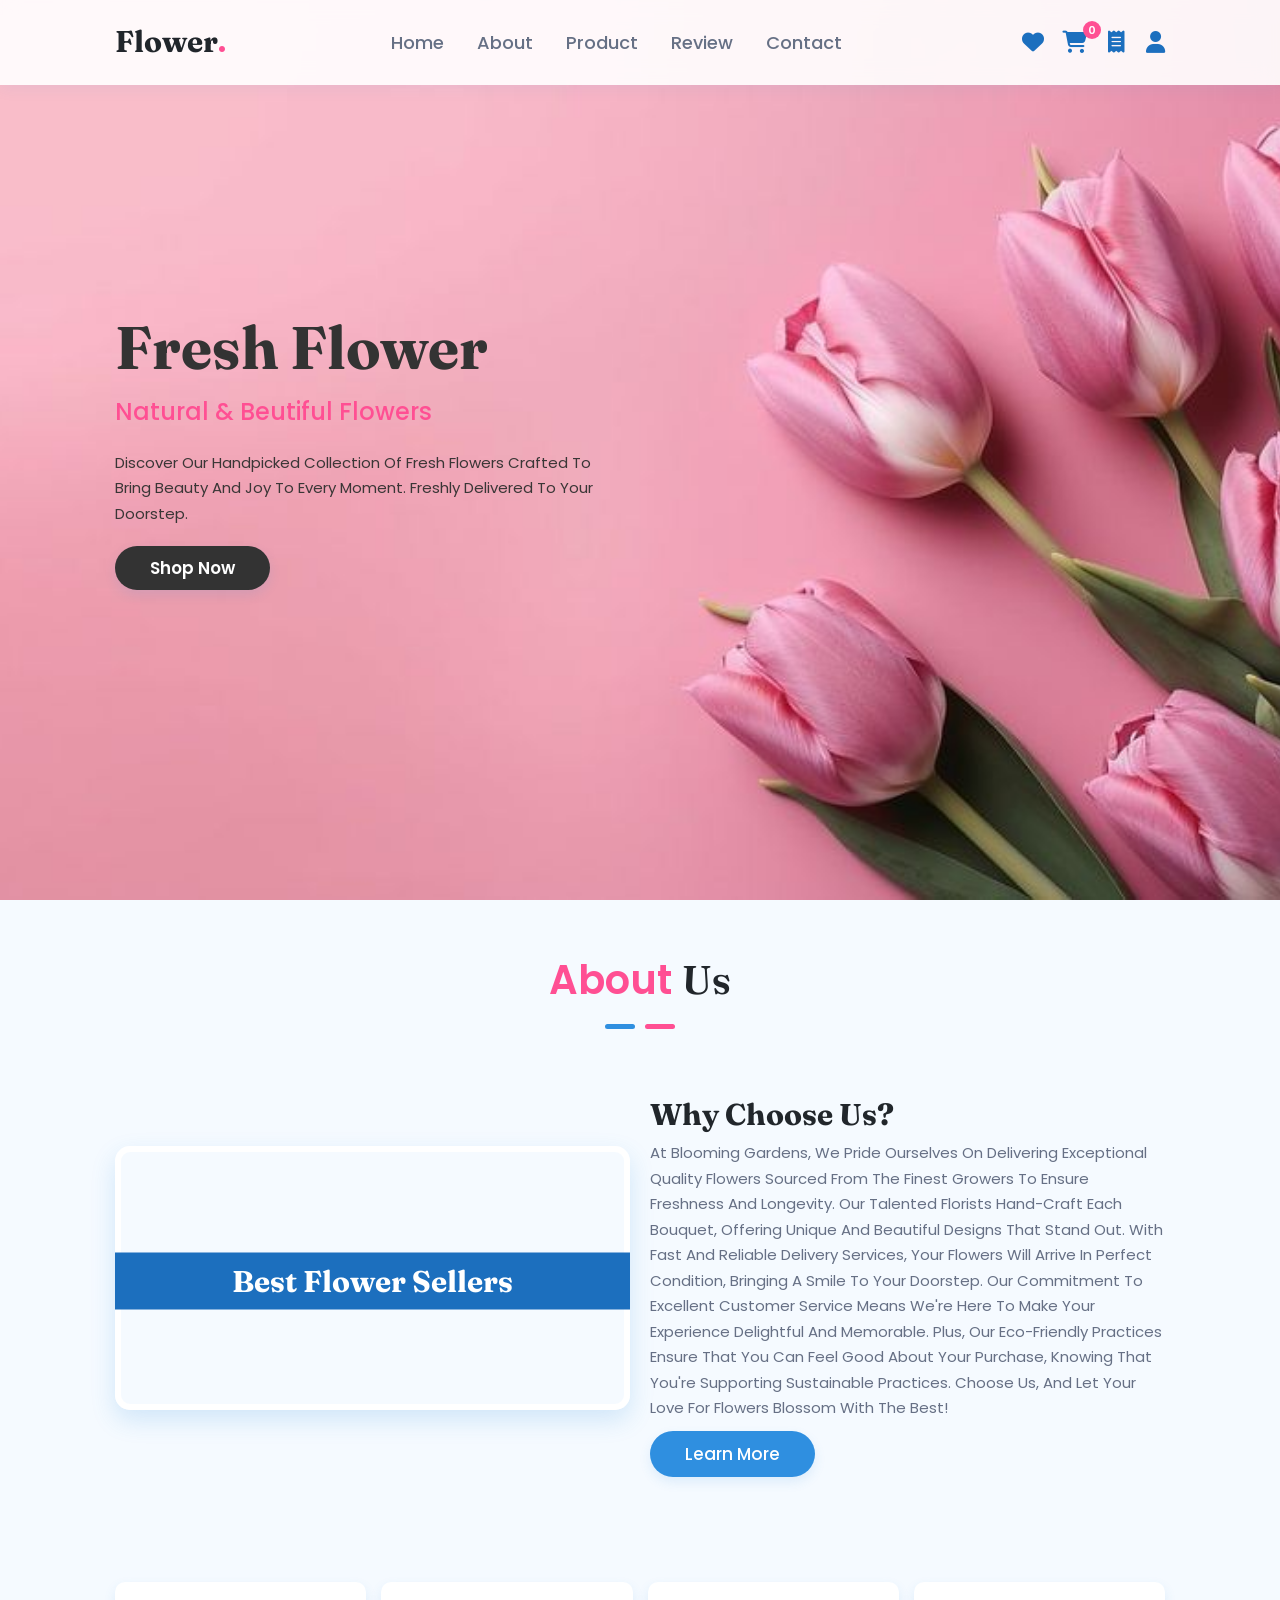
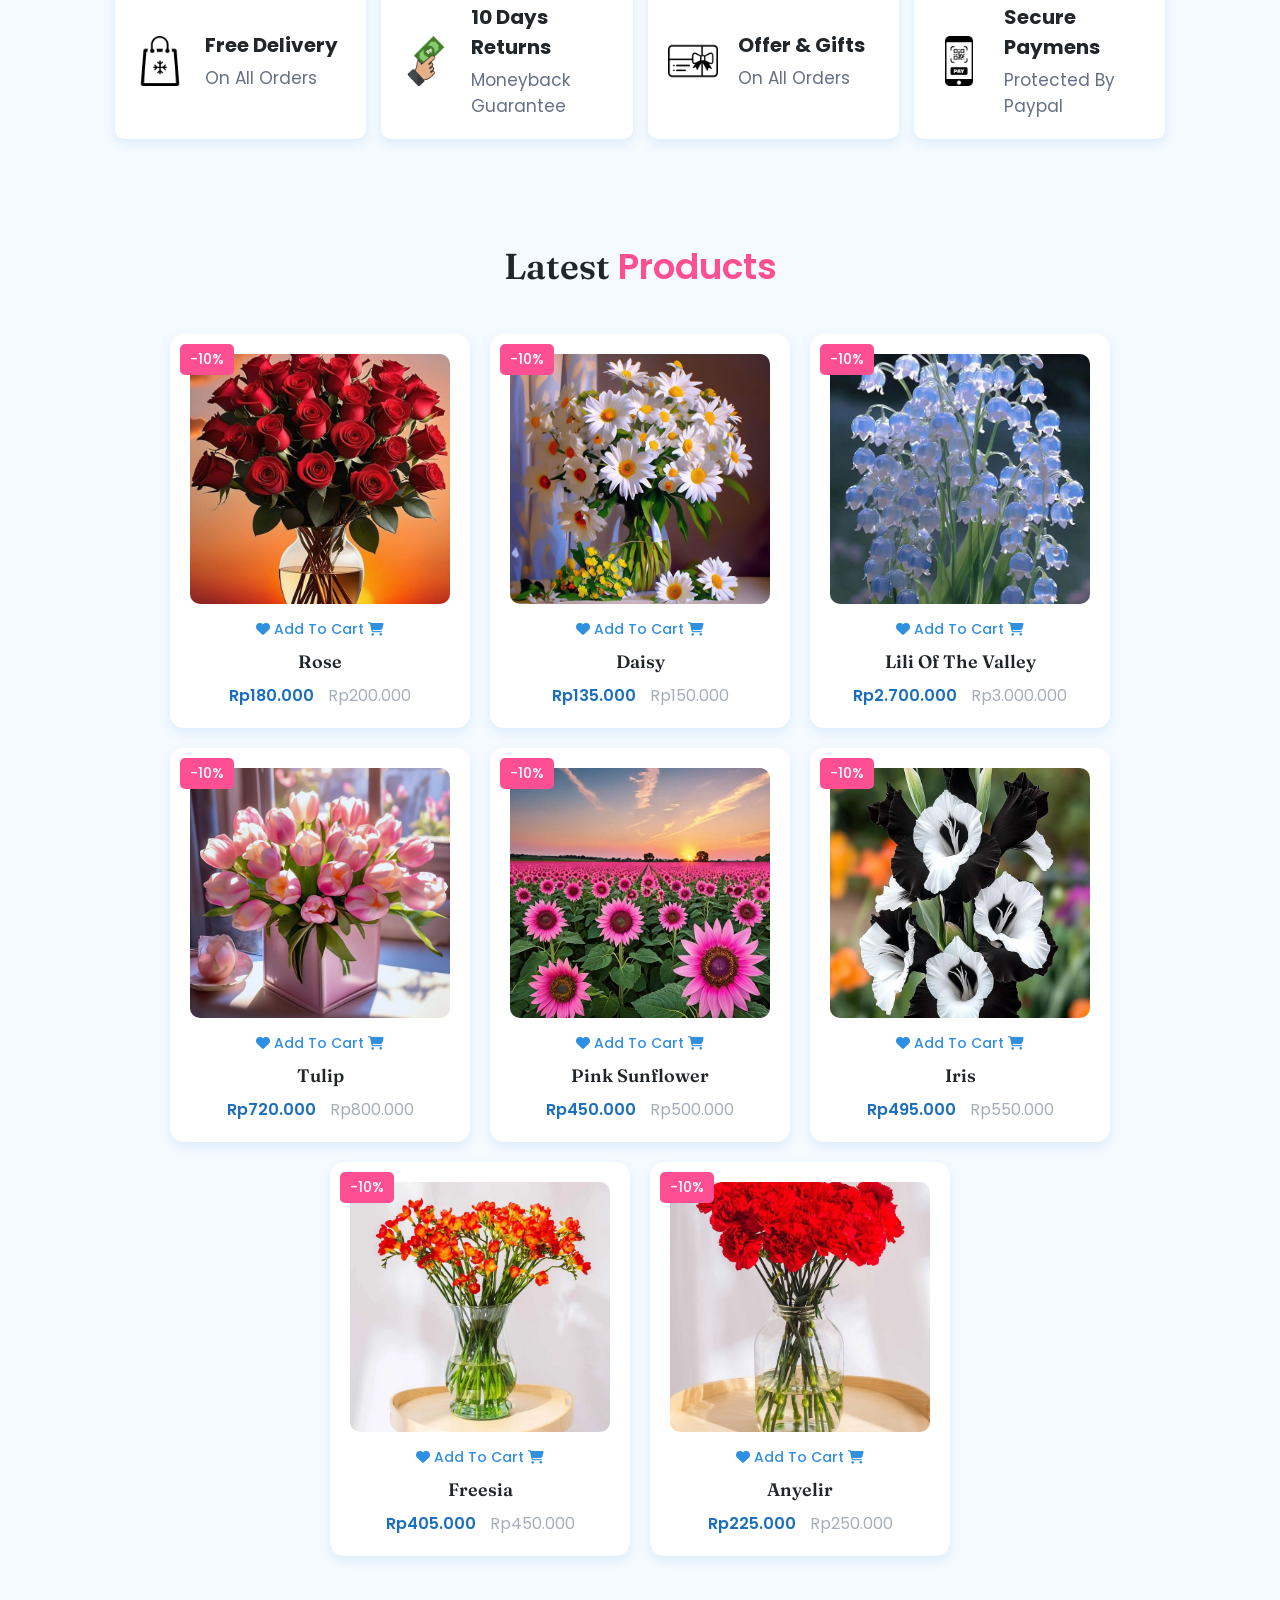
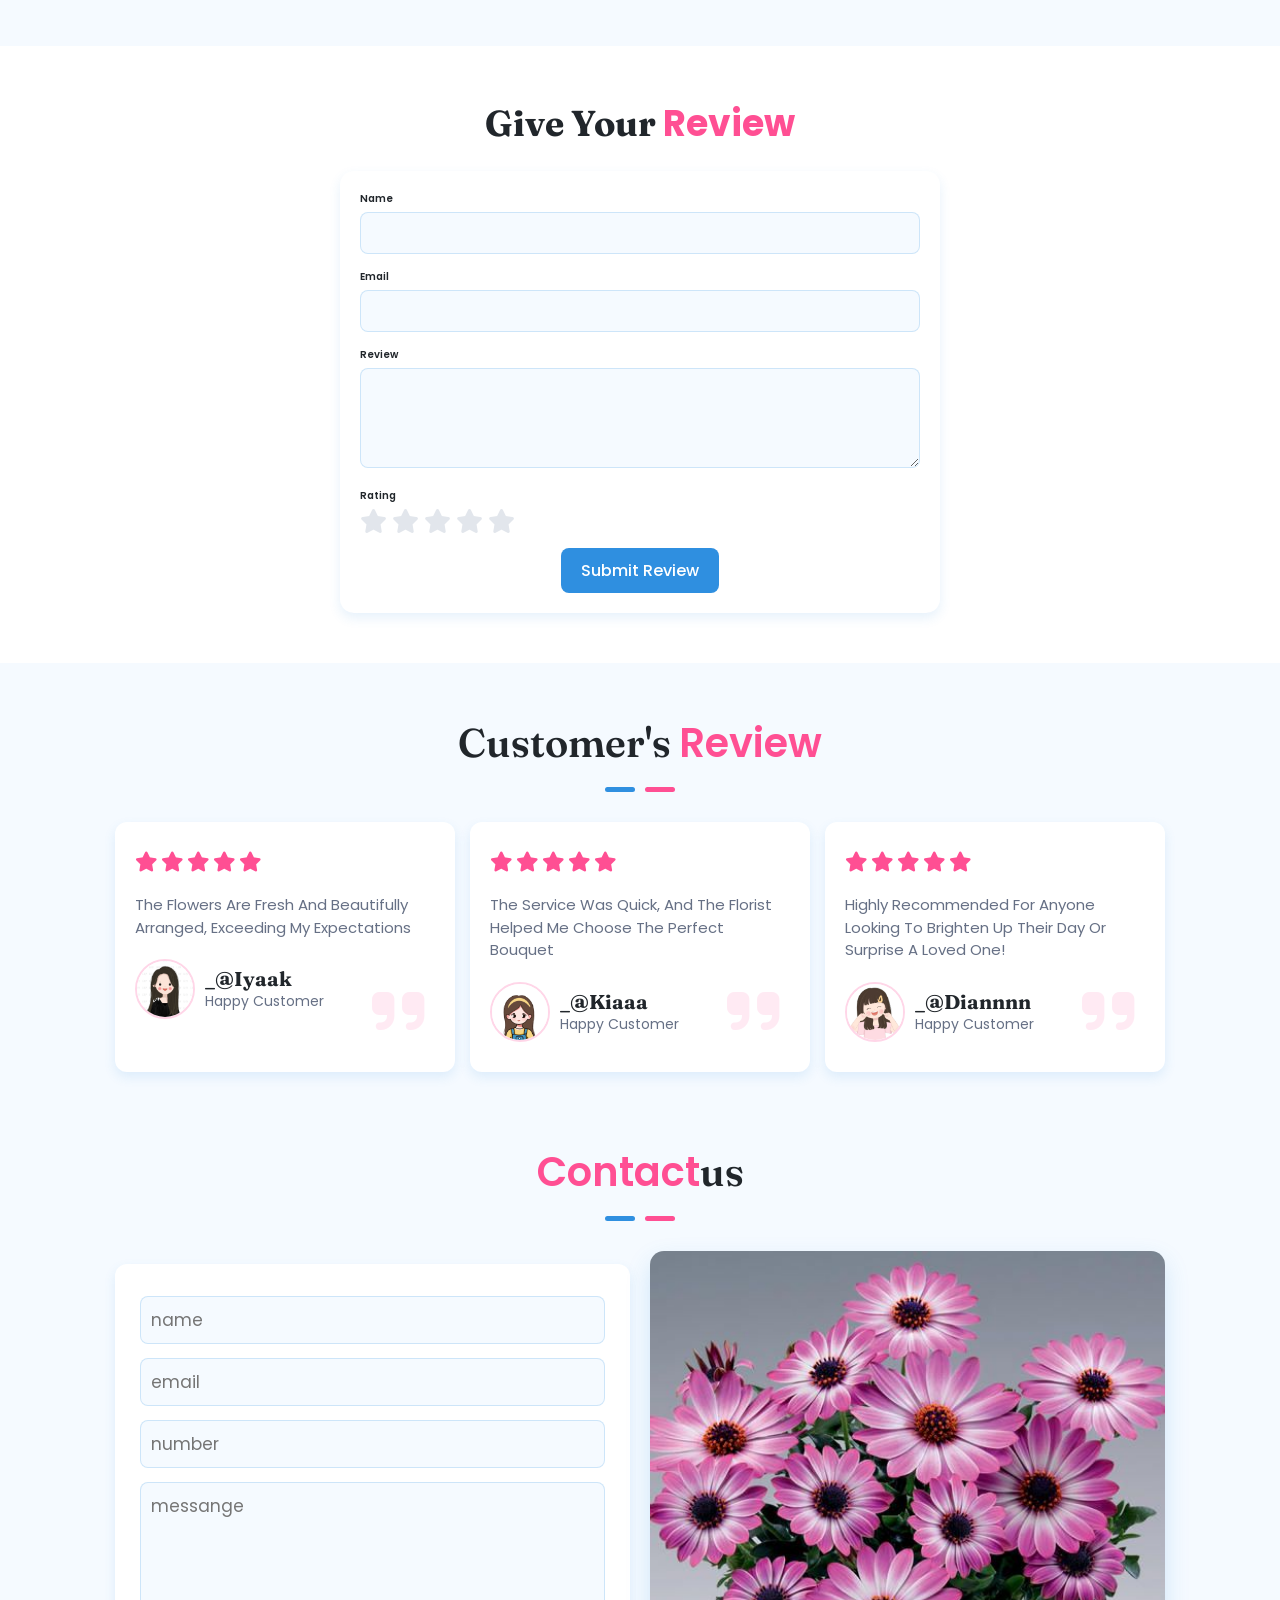
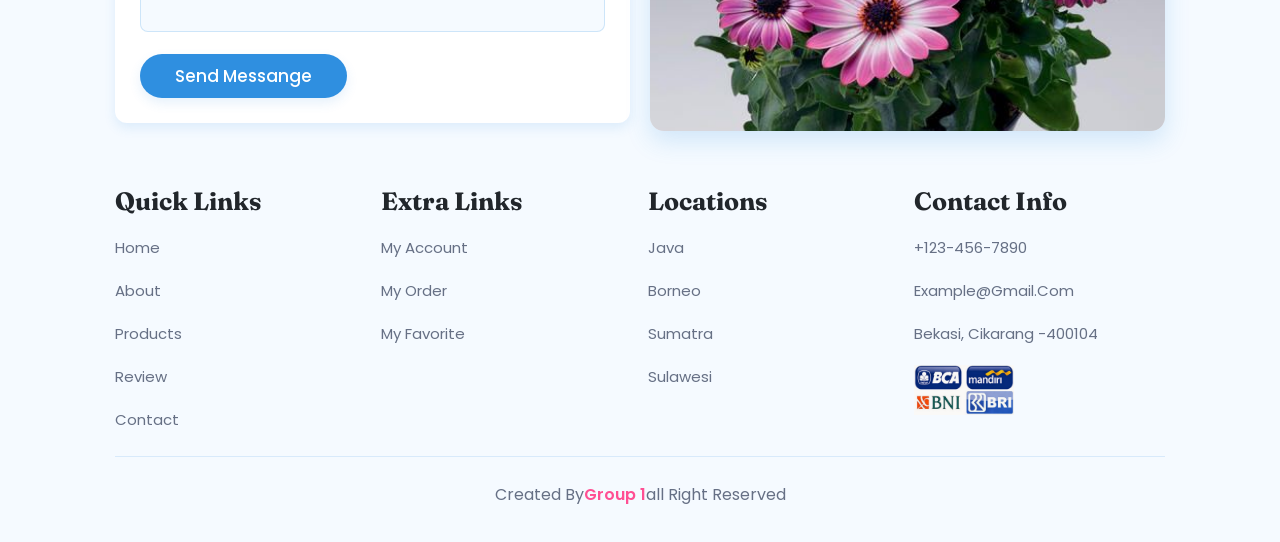
<file: flower/index.html>
<!DOCTYPE html>
<html lang="en">
<head>
        <meta charset="UTF-8">
        <meta http-equiv="X-UA-Compatible" content="IE=edge">
        <meta name="viewport" content="width=device-width, initial-scale=1.0">
        <title>complete responsive flower website design tutorial</title>

        <!-- font aWesome cdn link --> 
        <link rel="stylesheet" href="https://cdnjs.cloudflare.com/ajax/libs/font-awesome/6.6.0/css/all.min.css">

        <!-- custom css file link -->
        <link rel="stylesheet" href="style.css">

</head>
<body>

<!-- header section starts -->
 
<header>

    <input type="checkbox" name="" id="toggler">
    <label for="toggler" class="fas fa-bars"></label>

    <a href="#" class="logo">flower<span>.</span></a>

    <nav class="navbar"> 
        <a href="#home">home</a>
        <a href="#about">about</a>
        <a href="#products">product</a>
        <a href="#review">review</a>
        <a href="#contact">contact</a>
    </nav>

    <div class="icons">
        <a href="#" class="fas fa-heart"></a>
        <a href="#" onclick="toggleCart()">
            <i class="fas fa-shopping-cart"></i>
            <span class="cart-count" id="cart-count">
                0
            </span>
        </a>
        <a href="#" onclick="openMyOrder(); return false;">
            <i class="fas fa-receipt"></i>
        </a>
        <a href="#" id="profile-icon" class="fas fa-user"></a>
    </div>

</header>

<!-- header section ends -->

<!-- header section starts -->

<section class="home" id="home" style="background: url('background.jpeg') no-repeat center center / cover;">

    <div class="content">
        <h3>fresh flower</h3>
        <span> natural & beutiful flowers</span>
        <p>Discover our handpicked collection of fresh flowers crafted to bring beauty and joy to every moment. Freshly delivered to your doorstep.</p>
        <a href="#" class="btn">shop now</a>
    </div>

</section>


<!-- header section ends -->

<!--about section starts -->

<section class="about" id="about">

    <h1 class="heading"> <span> about </span> us </h1>

    <div class="row">

        <div class="video-container">
            <video src="video about.mp4" loop autoplay muted></video>
            <h3>best flower sellers</h3>
        </div>

        <div class="content">
            <h3>why choose us?</h3>
            <p>At Blooming Gardens, we pride ourselves on delivering exceptional quality flowers sourced from the finest growers to ensure freshness and longevity. Our talented florists hand-craft each bouquet, offering unique and beautiful designs that stand out. With fast and reliable delivery services, your flowers will arrive in perfect condition, bringing a smile to your doorstep. Our commitment to excellent customer service means we're here to make your experience delightful and memorable. Plus, our eco-friendly practices ensure that you can feel good about your purchase, knowing that you're supporting sustainable practices. Choose us, and let your love for flowers blossom with the best!</p>
            <a href="#" class="btn">learn more</a>
        </div>
    </div>

</section>

<!--about section ends -->


<!-- icons section starts-->

<section class="icons-container">

    <div class="icons">
       <img src="icon-1.png" alt="">
        <div class="info">
            <h3>free delivery</h3>
            <span>on all orders</span>
        </div>
    </div>

    <div class="icons">
        <img src="icon-2.png" alt="">
         <div class="info">
             <h3>10 days returns</h3>
             <span>moneyback guarantee</span>
         </div>
     </div>

     <div class="icons">
        <img src="icon-3.png" alt="">
         <div class="info">
             <h3>offer & gifts</h3>
             <span>on all orders</span>
         </div>
     </div>

     <div class="icons">
        <img src="icon-4.png" alt="">
         <div class="info">
             <h3>secure paymens</h3>
             <span>protected by paypal</span>
         </div>
     </div>

</section>

 <!-- icons section ends-->

<!-- product section starts -->

<main class="main">
    <h2>
     Latest
     <span>
      Products
     </span>
    </h2>
    <section class="products" id="products">
    <div class="products">
        <div class="product-card" data-name="Rose" data-price="180000" onclick="openModal('Rose', this)">
            <div class="discount">
            -10%
            </div>
            <img alt="Bouquet of white and yellow flowers" height="300" src="red rose.jpg" width="300"/>
            <div class="add-to-cart" onclick="addToCart(this)">
            <i class="fas fa-heart"></i>
            Add To Cart
            <i class="fas fa-shopping-cart"></i>
            </div>
            <h3>
            Rose
            </h3>
            <div class="price">
            Rp180.000
            <del>
            Rp200.000
            </del>
        </div>
    </div>
        <div class="product-card" data-name="Daisy" data-price="135000" onclick="openModal('Daisy', this)">
            <div class="discount">
            -10%
            </div>
            <img alt="Bouquet of red roses" height="300" src="daisy white.jpg" width="300"/>
            <div class="add-to-cart" onclick="addToCart(this)">
            <i class="fas fa-heart"></i>
            Add To Cart
            <i class="fas fa-shopping-cart"></i>
             </div>
            <h3>
            Daisy
            </h3>
            <div class="price">
            Rp135.000
            <del> 
            Rp150.000 
            </del>
        </div>
    </div>
        <div class="product-card" data-name="Lili of The Valley" data-price="2700000" onclick="openModal('Lili of the Valley', this)">
            <div class="discount">
            -10%
            </div>
            <img alt="Potted plant with white flowers" height="300" src="lily blue.jpg" width="300"/>
            <div class="add-to-cart" onclick="addToCart(this)">
            <i class="fas fa-heart"></i>
            Add To Cart
            <i class="fas fa-shopping-cart"></i>
            </div>
            <h3>
            Lili Of The Valley
            </h3>
            <div class="price">
            Rp2.700.000
            <del>
            Rp3.000.000
            </del>
        </div>
    </div>
     <div class="product-card" data-name="Tulip" data-price="720000"onclick="openModal('Tulip', this)">
      <div class="discount">
       -10%
      </div>
      <img alt="Bouquet of colorful flowers" height="300" src="tulip pink.jpg" width="300"/>
      <div class="add-to-cart" onclick="addToCart(this)">
       <i class="fas fa-heart">
       </i>
       Add To Cart
       <i class="fas fa-shopping-cart">
       </i>
      </div>
      <h3>
       Tulip
      </h3>
      <div class="price">
       Rp720.000
       <del>
        Rp800.000
       </del>
      </div>
     </div>
     <div class="product-card" data-name="Pink Sunflower" data-price="450000" onclick="openModal('Pink Sunflower', this)">
      <div class="discount">
       -10%
      </div>
      <img alt="Bouquet of purple tulips" height="300" src="pink sunflower.jpg" width="300"/>
      <div class="add-to-cart" onclick="addToCart(this)">
       <i class="fas fa-heart">
       </i>
       Add To Cart
       <i class="fas fa-shopping-cart">
       </i>
      </div>
      <h3>
       Pink Sunflower
      </h3>
      <div class="price">
       Rp450.000
       <del>
        Rp500.000
       </del>
      </div>
     </div>
     <div class="product-card" data-name="Iris" data-price="495000" onclick="openModal('Iris', this)">
      <div class="discount">
       -10%
      </div>
      <img alt="Bouquet of mixed flowers" height="300" src="iris flower.jpg" width="300"/>
      <div class="add-to-cart" onclick="addToCart(this)">
       <i class="fas fa-heart">
       </i>
       Add To Cart
       <i class="fas fa-shopping-cart">
       </i>
      </div>
      <h3>
       Iris
      </h3>
      <div class="price">
       Rp495.000
       <del>
        Rp550.000
       </del>
     </div>
     </div>
     <div class="product-card" data-name="Freesia" data-price="405000" onclick="openModal('Freesia', this)">
        <div class="discount">
         -10%
        </div>
        <img alt="Bouquet of red roses" height="300" src="freesia red.jpg" width="300"/>
        <div class="add-to-cart" onclick="addToCart(this)">
         <i class="fas fa-heart">
         </i>
         Add To Cart
         <i class="fas fa-shopping-cart">
         </i>
        </div>
        <h3>
         Freesia
        </h3>
        <div class="price">
         Rp405.000
         <del>
          Rp450.000
         </del>
        </div>
       </div>
       <div class="product-card" data-name="Anyelir" data-price="225000" onclick="openModal('Anyelir', this)">
        <div class="discount">
         -10%
        </div>
        <img alt="Bouquet of red roses" height="300" src="carnation red.jpg" width="300"/>
        <div class="add-to-cart" onclick="addToCart(this)">
         <i class="fas fa-heart">
         </i>
         Add To Cart
         <i class="fas fa-shopping-cart">
         </i>
        </div>
        <h3>
         Anyelir
        </h3>
        <div class="price">
         Rp225.000
         <del>
          Rp250.000
         </del>
        </div>
       </div>
    </div>
    </section>
</main>
   <div class="cart" id="cart">
    <h3>
     Shopping Cart
    </h3>
    <ul id="cart-items">
    </ul>
    <div class="cart-total" id="cart-total">
        Total: Rp0
    </div>
    <button class="checkout" onclick="proceedToCheckout()">
        Checkout
    </button>
   </div>
   <div class="checkout-page" id="checkout-page" style="display:none;">
    <h2>
     cekout
    </h2>
    <form id="checkout-form" onsubmit="submitCheckout(event)">
     <div class="form-group">
      <label for="cust-name">
       Nama
      </label>
      <input id="cust-name" name="cust-name" required="" type="text"/>
     </div>
     <div class="form-group">
      <label for="cust-phone">
       Nomor Telephone
      </label>
      <input id="cust-phone" name="cust-phone" required="" type="tel"/>
     </div>
     <div class="form-group">
      <label for="address">
       Shipping Address
      </label>
      <input id="address" name="address" required="" type="text"/>
     </div>
     <div class="form-group">
      <label for="total">
       Total Amount
      </label>
      <input id="total" name="total" readonly="" type="text"/>
     </div>
     <div class="form-group">
      <label for="payment-method">
       Transfer Ke Rekening
      </label>
      <select id="payment-method" name="payment-method" required="" onchange="updateBankInfo()">
       <option value="">
        Pilih Bank
       </option>
       <option value="bri">BRI</option>
       <option value="bca">BCA</option>
      </select>
     </div>
     <div class="form-group" id="bank-info" style="display:none;">
      <p><strong>Transfer ke rekening berikut:</strong></p>
      <p id="bank-info-text"></p>
     </div>
     <div class="form-group">
      <label for="payment-proof">
       Upload Bukti Pembayaran
      </label>
      <input id="payment-proof" name="payment-proof" required="" type="file" accept="image/*"/>
     </div>
     <div class="form-group">
      <button type="submit">
       Kirim Pesanan
      </button>
     </div>
    </form>
   </div>

   <!-- my order section -->
   <div class="my-order-page" id="my-order-page" style="display:none;">
    <h2>My Order</h2>
    <div id="my-order-list">
        <p>Belum ada pesanan.</p>
    </div>
    <button type="button" onclick="closeMyOrder()">Tutup</button>
   </div>
  <script>
    let cart = [];
         const SELLER_WHATSAPP = '6282134690705';
         const BANK_ACCOUNTS = {
             bri: { name: 'BRI', number: '111 111 1111', holder: 'Toko Bunga Indah' },
             bca: { name: 'BCA', number: '222 222 2222', holder: 'Toko Bunga Indah' }
         };
         let orders = JSON.parse(localStorage.getItem('flowerOrders') || '[]');

         function addToCart(element) {
             const productCard = element.closest('.product-card');
             const productName = productCard.getAttribute('data-name');
             const productPrice = productCard.getAttribute('data-price');
             cart.push({ product: productName, price: parseInt(productPrice) });
             updateCartCount();
             updateCartItems();
         }
         function updateCartCount() {
             document.getElementById('cart-count').innerText = cart.length;
         }
         function updateCartItems() {
             const cartItems = document.getElementById('cart-items');
             cartItems.innerHTML = '';
             let total = 0;
             cart.forEach(item => {
                 const li = document.createElement('li');
                 li.innerText = `${item.product} - Rp${item.price.toLocaleString()}`;
                 cartItems.appendChild(li);
                 total += item.price;
             });
             const totalEl = document.getElementById('cart-total');
             if (totalEl) {
                 totalEl.innerText = `Total: Rp${total.toLocaleString()}`;
             }
         }
         function toggleCart() {
             const cart = document.getElementById('cart');
             const willShow = cart.style.display === 'none' || cart.style.display === '';
             cart.style.display = willShow ? 'block' : 'none';
             if (willShow) {
                 updateCartItems();
             }
         }
         function updateBankInfo() {
             const select = document.getElementById('payment-method');
             const bankInfo = document.getElementById('bank-info');
             const bankInfoText = document.getElementById('bank-info-text');
             const bank = BANK_ACCOUNTS[select.value];
             if (bank) {
                 bankInfoText.innerText = `${bank.name} - ${bank.number} a.n ${bank.holder}`;
                 bankInfo.style.display = 'block';
             } else {
                 bankInfo.style.display = 'none';
             }
         }
         function proceedToCheckout() {
             if (cart.length === 0) {
                 alert('Your cart is empty!');
                 return;
             }
             let total = 0;
             cart.forEach(item => {
                 total += item.price;
             });
             document.getElementById('total').value = `Rp${total.toLocaleString()}`;
             document.getElementById('cart').style.display = 'none';
             document.getElementById('checkout-page').style.display = 'block';
             document.getElementById('checkout-page').scrollIntoView({ behavior: 'smooth', block: 'start' });
         }
         function submitCheckout(event) {
             event.preventDefault();
             const custName = document.getElementById('cust-name').value;
             const custPhone = document.getElementById('cust-phone').value;
             const address = document.getElementById('address').value;
             const paymentMethod = document.getElementById('payment-method').value;
             const proofInput = document.getElementById('payment-proof');
             if (!custName || !custPhone || !address || !paymentMethod || !proofInput.files.length) {
                 alert('Mohon lengkapi semua data dan upload bukti pembayaran');
                 return;
             }
             const bank = BANK_ACCOUNTS[paymentMethod];
             let total = 0;
             cart.forEach(item => { total += item.price; });

             const order = {
                 name: custName,
                 phone: custPhone,
                 address: address,
                 items: cart.map(item => ({ product: item.product, price: item.price })),
                 total: total,
                 bank: bank.name,
                 proofFileName: proofInput.files[0].name,
                 status: 'Berhasil'
             };
             orders.push(order);
             localStorage.setItem('flowerOrders', JSON.stringify(orders));

             alert('Pesanan diterima! Silakan tunggu konfirmasi dari penjual setelah bukti pembayaran diperiksa.');
             cart = [];
             updateCartCount();
             updateCartItems();
             document.getElementById('checkout-form').reset();
             document.getElementById('bank-info').style.display = 'none';
             document.getElementById('checkout-page').style.display = 'none';
         }
         function renderMyOrders() {
             const listEl = document.getElementById('my-order-list');
             if (!orders.length) {
                 listEl.innerHTML = '<p>Belum ada pesanan.</p>';
                 return;
             }
             listEl.innerHTML = orders.map(order => {
                 const productsHtml = order.items.map(it => `${it.product} - Rp${it.price.toLocaleString()}`).join('<br>');
                 return `
                    <div class="order-card">
                        <p><strong>Nama:</strong> ${order.name}</p>
                        <p><strong>Nomor Telephone:</strong> ${order.phone}</p>
                        <p><strong>Address:</strong> ${order.address}</p>
                        <p><strong>Product:</strong><br>${productsHtml}</p>
                        <p><strong>Total:</strong> Rp${order.total.toLocaleString()}</p>
                        <p><strong>Payment:</strong> ${order.bank}</p>
                        <p><strong>Status:</strong> ${order.status}</p>
                    </div>
                    <hr>
                 `;
             }).join('');
         }
         function openMyOrder() {
             renderMyOrders();
             document.getElementById('my-order-page').style.display = 'block';
             document.getElementById('my-order-page').scrollIntoView({ behavior: 'smooth', block: 'start' });
         }
         function closeMyOrder() {
             document.getElementById('my-order-page').style.display = 'none';
         }
         function sendContactToWhatsApp(event) {
             event.preventDefault();
             const form = event.target;
             const name = form.querySelector('input[type="text"]').value;
             const email = form.querySelector('input[type="email"]').value;
             const phone = form.querySelector('input[type="number"]').value;
             const message = form.querySelector('textarea').value;
             const text = `Halo, saya ${name}%0AEmail: ${email}%0ANomor: ${phone}%0APesan: ${message}`;
             window.open(`https://wa.me/${SELLER_WHATSAPP}?text=${text}`, '_blank');
             form.reset();
         }
         document.addEventListener('DOMContentLoaded', function () {
            const stars = document.querySelectorAll('.rating i');
            stars.forEach((star, index) => {
                star.addEventListener('click', () => {
                    stars.forEach((s, i) => {
                        if (i <= index) {
                            s.classList.add('selected');
                        } else {
                            s.classList.remove('selected');
                        }
                    });
                });
            });
        const profileIcon = document.querySelector('.fa-user');
            const loginModal = document.querySelector('.login-modal');
            const closeModal = document.querySelector('.close-modal');

            profileIcon.addEventListener('click', () => {
                loginModal.style.display = 'flex';
            });

            closeModal.addEventListener('click', () => {
                loginModal.style.display = 'none';
            });

            window.addEventListener('click', (event) => {
                if (event.target === loginModal) {
                    loginModal.style.display = 'none';
                }
            });
        });
   </script>
</section>

<!-- product section ends -->
<section class="review-form-section">
    <h1>
     Give Your
     <span>
      Review
     </span>
    </h1>
    <form class="review-form">
     <div class="form-group">
      <label for="name">
       Name
      </label>
      <input id="name" name="name" type="text"/>
     </div>
     <div class="form-group">
      <label for="email">
       Email
      </label>
      <input id="email" name="email" type="email"/>
     </div>
     <div class="form-group">
      <label for="review">
       Review
      </label>
      <textarea id="review" name="review">
      </textarea>
     </div>
     <div class="form-group">
      <label>
       Rating
      </label>
      <div class="rating">
       <i class="fas fa-star">
       </i>
       <i class="fas fa-star">
       </i>
       <i class="fas fa-star">
       </i>
       <i class="fas fa-star">
       </i>
       <i class="fas fa-star">
       </i>
      </div>
     </div>
     <button type="submit">
      Submit Review
     </button>
    </form>
</section>

<div class="login-modal">
    <div class="modal-content">
     <span class="close-modal" style="float: right; cursor: pointer;">
      &times;
     </span>
     <h2>
      Login
     </h2>
     <form>
      <div class="form-group">
       <label for="username">
        Username
       </label>
       <input id="username" name="username" type="text"/>
      </div>
      <div class="form-group">
       <label for="password">
        Password
       </label>
       <input id="password" name="password" type="password"/>
      </div>
      <button type="submit">
       Login
      </button>
     </form>
    </div>
</div>
<!-- review section starts -->
<section class="review" id="review">
<h1 class="heading"> customer's <span>review</span></h1>

<div class="box-container">

    <div class="box">
        <div class="stars">
            <i class="fas fa-star"></i>
            <i class="fas fa-star"></i>
            <i class="fas fa-star"></i>
            <i class="fas fa-star"></i>
            <i class="fas fa-star"></i>
        </div>
        <p>The flowers are fresh and beautifully arranged, exceeding my expectations</p>
        <div class="user">
            <img src="user1.jpg" alt="" width="200" height="200">
            <div class="user-info">
                <h3>_@iyaak</h3>
                <span>happy customer</span>
            </div>
        </div>
        <span class="fas fa-quote-right"></span>
    </div>
    <div class="box">
        <div class="stars">
            <i class="fas fa-star"></i>
            <i class="fas fa-star"></i>
            <i class="fas fa-star"></i>
            <i class="fas fa-star"></i>
            <i class="fas fa-star"></i>
        </div>
        <p>The service was quick, and the florist helped me choose the perfect bouquet</p>
        <div class="user">
            <img src="user 2.jpg" alt="" width="200" height="200">
            <div class="user-info">
                <h3>_@Kiaaa</h3>
                <span>happy customer</span>
            </div>
        </div>
        <span class="fas fa-quote-right"></span>
    </div>
    <div class="box">
        <div class="stars">
            <i class="fas fa-star"></i>
            <i class="fas fa-star"></i>
            <i class="fas fa-star"></i>
            <i class="fas fa-star"></i>
            <i class="fas fa-star"></i>
        </div>
        <p>Highly recommended for anyone looking to brighten up their day or surprise a loved one!</p>
        <div class="user">
            <img src="user4.jpg" alt="" width="200" height="200">
            <div class="user-info">
                <h3>_@Diannnn</h3>
                <span>happy customer</span>
            </div>
        </div>
        <span class="fas fa-quote-right"></span>
    </div>
</div>
</div>
</section>
<!-- review section ends -->

<!-- contact section starts -->
 <section class="contact" id="contact">

    <h1 class="heading"><span>contact</span>us</h1>

    <div class="row">

        <form action="" onsubmit="sendContactToWhatsApp(event)">
            <input type="text" placeholder="name" class="box" required>
            <input type="email" placeholder="email" class="box" required>
            <input type="number" placeholder="number" class="box" required>
            <textarea name="" class ="box" placeholder="messange" id="" cols="30" rows="10" required></textarea>
            <input type="submit" value="send messange" class="btn">
        </form>

        <div class="image">
            <img src ="contact us.jpg" alt="" height="500" width="250">
        </div>
    </div>
 </section>
 <!-- contact section ends -->
  
 <!-- footer section starts -->

 <section class="footer">

    <div class="box-container">
        <div class="box">
            <h3>quick links</h3>
            <a href="#">home</a>
            <a href="#">about</a>
            <a href="#">products</a>
            <a href="#">review</a>
            <a href="#">contact</a>
        </div>

        <div class="box">
            <h3>extra links</h3>
            <a href="#">my account</a>
            <a href="#" onclick="openMyOrder(); return false;">my order</a>
            <a href="#">my favorite</a>
        </div>

        <div class="box">
            <h3>locations</h3>
            <a href="#">Java</a>
            <a href="#">Borneo</a>
            <a href="#">Sumatra</a>
            <a href="#">Sulawesi</a>
    </div>

    <div class="box">
        <h3>contact info</h3>
        <a href="#">+123-456-7890</a>
        <a href="#">example@gmail.com</a>
        <a href="#">Bekasi, Cikarang -400104</a>
        <img src="PEMBAYARAN.jpg" alt="" width="100" height="50">
    </div>

</div>

    <div class="credit">created by<span>Group 1</span>all right reserved</div>


 </section>

<!-- footer section ends -->








    </body>
</html>
</file>
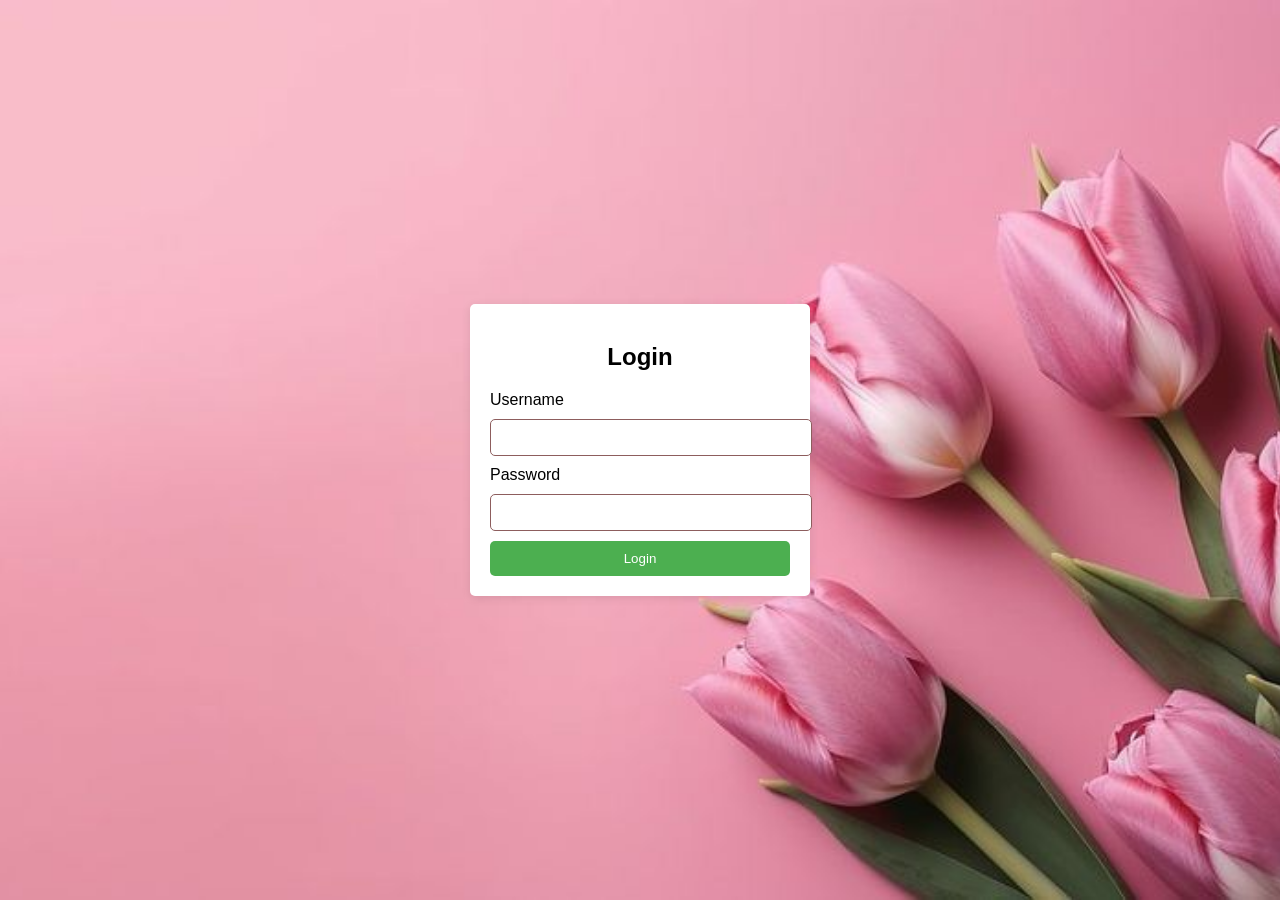
<file: flower/login.html>
<!DOCTYPE html>
<html lang="en">
<head>
    <meta charset="UTF-8">
    <meta name="viewport" content="width=device-width, initial-scale=1.0">
    <title>Login Page</title>
    <style>
        body {
            font-family: Arial, sans-serif;
            background: url(background.jpeg) no-repeat;
            background-size: cover;
            background-position: center;
            display: flex;
            justify-content: center;
            align-items: center;
            height: 100vh;
            margin: 0;
        }
        .login-container {
            background-color: white;
            padding: 20px;
            border-radius: 5px;
            box-shadow: 0 2px 10px rgba(0, 0, 0, 0.1);
            width: 300px;
        }
        .login-container h2 {
            margin-bottom: 20px;
            text-align: center;
        }
        .login-container input[type="text"], .login-container input[type="password"] {
            width: 100%;
            padding: 10px;
            margin: 10px 0;
            border: 1px solid #8d5d5d;
            border-radius: 5px;
        }
        .login-container input[type="submit"] {
            width: 100%;
            padding: 10px;
            background-color: #4CAF50;
            color: white;
            border: none; 
            border-radius: 5px;
            cursor: pointer;
        }
        .login-container input[type="submit"]:hover {
            background-color: #724c74;
        }
    </style>
</head>
<body>
    <div class="login-container">
        <h2>Login</h2>
        <form action="index.html" method="post">
            <label for="username">Username</label>
            <input type="text" id="username" name="username" required>
            <label for="password">Password</label>
            <input type="password" id="password" name="password" required>
            <input type="submit" value="Login">
        </form>
    </div>
</body>
</html>
</file>
<file: flower/style.css>
@import url('https://fonts.googleapis.com/css2?family=Fraunces:opsz,wght@9..144,500;9..144,600;9..144,700&family=Poppins:wght@300;400;500;600;700&display=swap');

:root{
    --blue:#2F8FE0;
    --blue-deep:#1C6FBE;
    --pink:#FF4F93;
    --pink-deep:#E63780;
    --pink-soft:#FFD6E8;
    --bg:#F5FAFF;
    --surface:#FFFFFF;
    --ink:#21262B;
    --muted:#667085;
    --shadow: 0 1rem 2.5rem rgba(47,143,224,.18);
    --shadow-sm: 0 .5rem 1.2rem rgba(47,143,224,.12);
}
*{
    margin:0;
    padding: 0;
    box-sizing: border-box;
    font-family: 'Poppins', Verdana, Geneva, Tahoma, sans-serif;
    outline: none; border: none;
    text-decoration: none;
    text-transform: capitalize;
    transition: .2s linear;
}

::selection{
    background: var(--pink);
    color: #fff;
}

html{
    font-size: 62.5%;
    scroll-behavior: smooth;
    scroll-padding-top: 6rem;
    overflow-x: hidden;
}

body{
    background: var(--bg);
    color: var(--ink);
}

section{
    padding: 2rem 9%;
}

.heading{
    text-align: center;
    font-family: 'Fraunces', serif;
    font-weight: 600;
    font-size: 4rem;
    color: var(--ink);
    padding:1rem;
    margin:2rem 0;
    position: relative;
    background: transparent;
}

.heading::after{
    content:'';
    display:block;
    width:3rem;
    height:.5rem;
    margin:1.4rem auto 0;
    border-radius: 1rem;
    background: var(--blue);
    box-shadow: 4rem 0 0 0 var(--pink);
    transform: translateX(-2rem);
}

.heading span{
    color: var(--pink);
}
.btn{
    display: inline-block;
    margin-top: 1rem;
    border-radius: 5rem;
    background: var(--blue);
    color: #fff;
    padding:.9rem 3.5rem;
    cursor: pointer;
    font-size: 1.7rem;
    font-weight: 500;
    box-shadow: var(--shadow-sm);
}

.btn:hover{
    background: var(--pink);
    box-shadow: var(--shadow);
    transform: translateY(-.2rem);
}

header{
    position: fixed;
    top:0; left: 0; right: 0;
    background: rgba(255,255,255,.9);
    backdrop-filter: blur(1rem);
    padding:2rem 9%;
    display: flex;
    align-items: center;
    justify-content: space-between;
    z-index: 1000;
    box-shadow: 0 .3rem 1.5rem rgba(47,143,224,.08);
}

header .logo{
    font-family: 'Fraunces', serif;
    font-size: 3rem;
    color:var(--ink);
    font-weight: 700;
}

header .logo span {
    color: var(--pink);
}

header .navbar a{
    font-size: 1.8rem;
    padding: 0 1.5rem;
    color: var(--muted);
    font-weight: 500;
}

header .navbar a:hover{
    color: var(--blue);
}

header .icons a{
    font-size: 2.2rem;
    color: var(--blue-deep);
    margin-left: 1.5rem;
    position: relative;
}

header .icons a:hover{
 color: var(--pink);   
}

header .icons .cart-count{
    position: absolute;
    top: -.6rem;
    right: -.8rem;
    background: var(--pink);
    color: #fff;
    font-size: 1.1rem;
    font-weight: 600;
    width: 1.8rem;
    height: 1.8rem;
    border-radius: 50%;
    display: flex;
    align-items: center;
    justify-content: center;
    line-height: 1;
}

header #toggler{
    display: none;
}

header .fa-bars{
    font-size: 3rem;
    color: var(--blue-deep);
    border-radius: .5rem;
    padding:.5rem 1.5rem;
    cursor: pointer;
    border:.1rem solid rgba(47,143,224,.25);
    display: none;
}

.home{
    display: flex;
    align-items: center;
    min-height: 100vh;
    position: relative;
    background:url(../florist/background.jpeg) no-repeat;
    background-size: cover;
    background-position: center;
}

.home .content {
    max-width: 50rem;
    position: relative;
    z-index: 1;
}

.home .content h3{
    font-family: 'Fraunces', serif;
    font-weight: 700;
    font-size: 6rem;
    color: #333;
}

.home .content span{
    display: block;
    font-size: 2.4rem;
    color: var(--pink);
    padding: 1rem 0;
    line-height: 1.5;
    font-weight: 500;
}

.home .content p{
    font-size: 1.5rem;
    color: #3a3636;
    padding: 1rem 0;
    line-height: 1.7;
}

.home .content .btn{
    background: #333;
    color: #fff;
    font-weight: 600;
}

.home .content .btn:hover{
    background: var(--pink);
    color: #fff;
}

.about .row{
    display: flex;
    align-items: center;
    gap: 2rem;
    flex-wrap: wrap;
    padding: 2rem 0;
    padding-bottom: 3rem;
}

.about .row .video-container{
    flex:1 1 40rem;
    position: relative;
}

.about .row .video-container video{
    width: 100%;
    border: .6rem solid #fff;
    border-radius: 1.5rem;
    box-shadow: var(--shadow);
    height: 100%;
    object-fit: cover;
}

.about .row .video-container h3{
    position: absolute;
    top:50%; transform: translateY(-50%);
    font-family: 'Fraunces', serif;
    font-size: 3rem;
    color: #fff;
    background: var(--blue-deep);
    width: 100%;
    padding: 1rem 2rem;
    text-align: center;
}

.about .row .content{
    flex:1 1 40rem;
    font-size: 1.5rem;
    color: var(--muted);
    padding: .5rem 0;
    padding-top: 1rem;
    line-height: 1.7;
}

.about .row .content h3{
    font-family: 'Fraunces', serif;
    font-size: 3rem;
    color: var(--ink);
}

.icons-container{
    background: var(--bg);
    display: flex;
    flex-wrap: wrap;
    gap: 1.5rem;
    padding-top: 5rem;
    padding-bottom: 5rem;
}

.icons-container .icons{
    background: var(--surface);
    border: none;
    border-radius: 1rem;
    box-shadow: var(--shadow-sm);
    padding: 2rem;
    display: flex;
    align-items: center;
    flex: 1 1 25rem;
}

.icons-container .icons:hover{
    transform: translateY(-.4rem);
    box-shadow: var(--shadow);
}

.icons-container .icons img{
    height: 5rem;
    margin-right: 2rem;
}

.icons-container .icons h3{
    color: var(--ink);
    padding-bottom: .5rem;
    font-size: 2rem;
}

.icons-container .icons span{
    color: var(--muted);
    font-size: 1.7rem;
}

.main {
    text-align: center;
    padding: 50px 0;
}

.main h2 {
    font-family: 'Fraunces', serif;
    font-size: 36px;
    font-weight: 600;
    color: var(--ink);
}

.main h2 span {
    color: var(--pink);
}

/* DESKTOP PRODUCT DISPLAY (DEFAULT) */
.products {
    display: flex;
    justify-content: center;
    flex-wrap: wrap;
    gap: 20px;
    padding: 20px;
    max-width: 1200px;
    margin: 0 auto;
}

.product-card {
    background-color: var(--surface);
    border-radius: 14px;
    box-shadow: var(--shadow-sm);
    width: 300px;
    padding: 20px;
    text-align: center;
    position: relative;
    overflow: hidden;
    cursor: pointer;
}

.product-card::before{
    content:'';
    position: absolute;
    top:0; left:0; right:0;
    height: .5rem;
    background: var(--blue);
    opacity: 0;
    transition: opacity .2s linear;
}

.product-card:hover::before{
    opacity: 1;
}

.product-card:hover{
    transform: translateY(-.5rem);
    box-shadow: var(--shadow);
}

.product-card img {
    width: 100%;
    border-radius: 10px;
    height: 250px;
    object-fit: cover;
}

.product-card .discount {
    position: absolute;
    top: 10px;
    left: 10px;
    background: var(--pink);
    color: #fff;
    padding: 5px 10px;
    border-radius: 5px;
    font-size: 14px;
    font-weight: 500;
}

.product-card .add-to-cart {
    color: var(--blue);
    font-size: 14px;
    font-weight: 500;
    margin: 10px 0;
    cursor: pointer;
}

.product-card .add-to-cart:hover{
    color: var(--pink);
}

.product-card h3 {
    font-family: 'Fraunces', serif;
    font-size: 18px;
    font-weight: 600;
    margin: 10px 0;
    color: var(--ink);
}

.product-card .price {
    font-size: 16px;
    color: var(--blue-deep);
    font-weight: 600;
}

.product-card .price del {
    color: #A6AEBB;
    margin-left: 10px;
    font-weight: 400;
}

.cart {
    position: fixed;
    top: 20px;
    right: 20px;
    background-color: var(--surface);
    border: none;
    padding: 20px;
    border-radius: 14px;
    box-shadow: var(--shadow);
    display: none;
    z-index: 1100;
}

.cart h3 {
    font-family: 'Fraunces', serif;
    margin-top: 0;
    color: var(--ink);
}

.cart ul {
    list-style: none;
    padding: 0;
}

.cart ul li {
    margin: 10px 0;
    font-size: 1.4rem;
    color: var(--muted);
}

.cart-total{
    font-weight: 600;
    margin: 1rem 0;
    font-size: 1.6rem;
    color: var(--ink);
    border-top: .1rem dashed var(--pink-soft);
    padding-top: .8rem;
}

.cart .checkout {
    background: var(--blue);
    color: #fff;
    padding: 10px 20px;
    border: none;
    border-radius: 5rem;
    cursor: pointer;
    font-weight: 500;
    width: 100%;
}

.checkout-page {
    display: none;
    padding: 50px;
    text-align: center;
}

.checkout-page h2 {
    font-family: 'Fraunces', serif;
    font-size: 36px;
    font-weight: 600;
    color: var(--ink);
}

.checkout-page form {
    max-width: 500px;
    margin: 0 auto;
    text-align: left;
    background: var(--surface);
    padding: 2.5rem;
    border-radius: 1.4rem;
    box-shadow: var(--shadow-sm);
}

.checkout-page form .form-group {
    margin-bottom: 20px;
}

.checkout-page form .form-group label {
    display: block;
    margin-bottom: 5px;
    color: var(--ink);
    font-weight: 500;
}

.checkout-page form .form-group input,
.checkout-page form .form-group select {
    width: 100%;
    padding: 10px;
    border: .1rem solid rgba(47,143,224,.25);
    border-radius: 8px;
    background: var(--bg);
    color: var(--ink);
}

.checkout-page form .form-group input:focus,
.checkout-page form .form-group select:focus{
    border-color: var(--blue);
}

.checkout-page form .form-group select {
    -webkit-appearance: none;
    -moz-appearance: none;
    appearance: none;
}

.checkout-page form .form-group button {
    background: var(--blue);
    color: #fff;
    padding: 10px 20px;
    border: none;
    border-radius: 8px;
    cursor: pointer;
    width: 100%;
    font-weight: 500;
    font-size: 1.6rem;
}

.checkout-page form .form-group button:hover{
    background: var(--pink);
}

#bank-info{
    background: var(--bg);
    border-radius: 1rem;
    padding: 1rem 1.4rem;
    border: .1rem solid rgba(47,143,224,.15);
}

#bank-info p{
    color: var(--blue-deep);
}

.my-order-page{
    display: none;
    max-width: 700px;
    margin: 2rem auto;
    padding: 2.5rem;
    background: var(--surface);
    border-radius: 1.4rem;
    box-shadow: var(--shadow);
}

.my-order-page h2{
    font-family: 'Fraunces', serif;
    color: var(--ink);
    text-align: center;
    margin-bottom: 1.5rem;
}

.order-card{
    padding: 1rem 0;
    line-height: 1.8;
    font-size: 1.4rem;
    color: var(--ink);
}

.order-card strong{
    color: var(--blue-deep);
}

.my-order-page hr{
    border: none;
    border-top: .1rem dashed var(--pink-soft);
    margin: .5rem 0;
}

.my-order-page button{
    display: block;
    margin: 1.5rem auto 0;
    padding: .9rem 2.5rem;
    border: none;
    border-radius: 5rem;
    background: var(--blue);
    color: #fff;
    cursor: pointer;
    font-weight: 500;
}

.my-order-page button:hover{
    background: var(--pink);
}

.review-form-section {
    text-align: center;
    padding: 50px 0;
    background-color: var(--surface);
}

.review-form-section h1 {
    font-family: 'Fraunces', serif;
    font-size: 36px;
    margin-bottom: 20px;
    color: var(--ink);
}

.review-form-section h1 span {
    color: var(--pink);
}

.review-form {
    max-width: 600px;
    margin: 0 auto;
    background-color: var(--surface);
    padding: 20px;
    border-radius: 14px;
    box-shadow: var(--shadow-sm);
}

.review-form .form-group {
    margin-bottom: 15px;
    text-align: left;
}

.review-form .form-group label {
    display: block;
    margin-bottom: 5px;
    font-weight: 600;
    color: var(--ink);
}

.review-form .form-group input,
.review-form .form-group textarea {
    width: 100%;
    padding: 10px;
    border: .1rem solid rgba(47,143,224,.2);
    border-radius: 8px;
    background: var(--bg);
}

.review-form .form-group textarea {
    resize: vertical;
    height: 100px;
}

.review-form .form-group .rating {
    display: flex;
    gap: 5px;
}

.review-form .form-group .rating i {
    font-size: 24px;
    color: #E2E6EC;
    cursor: pointer;
}

.review-form .form-group .rating i.selected {
    color: var(--pink);
}

.review-form button {
    background: var(--blue);
    color: #fff;
    padding: 10px 20px;
    border: none;
    border-radius: 8px;
    cursor: pointer;
    font-size: 16px;
    font-weight: 500;
}

.review-form button:hover {
    background: var(--pink);
    box-shadow: var(--shadow);
    transform: translateY(-.2rem);
}

.login-modal {
    display: none;
    position: fixed;
    top: 0;
    left: 0;
    width: 100%;
    height: 100%;
    background-color: rgba(15,23,32,.55);
    justify-content: center;
    align-items: center;
    z-index: 1200;
}

.login-modal .modal-content {
    background-color: var(--surface);
    padding: 20px;
    border-radius: 14px;
    width: 300px;
    text-align: left;
    box-shadow: var(--shadow);
}

.login-modal .modal-content h2{
    font-family: 'Fraunces', serif;
    color: var(--ink);
}

.login-modal .modal-content .form-group {
    margin-bottom: 15px;
}

.login-modal .modal-content .form-group label {
    display: block;
    margin-bottom: 5px;
    font-weight: 600;
    color: var(--ink);
}

.login-modal .modal-content .form-group input {
    width: 100%;
    padding: 10px;
    border: .1rem solid rgba(47,143,224,.2);
    border-radius: 8px;
    background: var(--bg);
}

.login-modal .modal-content button {
    background: var(--blue);
    color: #fff;
    padding: 10px 20px;
    border: none;
    border-radius: 8px;
    cursor: pointer;
    font-size: 16px;
    font-weight: 500;
}

.login-modal .modal-content button:hover {
    background: var(--pink);
    box-shadow: var(--shadow);
}

.review .box-container{
    display:flex;
    flex-wrap:wrap;
    gap:1.5rem;
}

.review .box-container .box{
    flex:1 1 30rem;
    box-shadow:var(--shadow-sm);
    border-radius: 1.2rem;
    padding:3rem 2rem;
    position:relative;
    border:none;
    background: var(--surface);
}

.review .box-container .box:hover{
    box-shadow: var(--shadow);
    transform: translateY(-.3rem);
}

.review .box-container .box .fa-quote-right{
    position: absolute;
    bottom:3rem; right:3rem;
    font-size: 6rem;
    color: var(--pink-soft);
    opacity: .5;
}

.review .box-container .box .stars i{
    color:var(--pink);
    font-size: 2rem;
}

.review .box-container .box p{
    color:var(--muted);
    font-size: 1.5rem;
    line-height:1.5;
    padding-top:2rem;
}

.review .box-container .box .user{
    display:flex;
    align-items: center;
    padding-top: 2rem;
}

.review .box-container .box .user img{
    height:6rem;
    width: 6rem;
    border-radius: 50%;
    object-fit: cover;
    margin-right: 1rem;
    border: .2rem solid var(--pink-soft);
}

.review .box-container .box .user h3{
    font-family: 'Fraunces', serif;
    font-size: 2rem;
    color:var(--ink);
}

.review .box-container .box .user span{
    font-size: 1.4rem;
    color:var(--muted);
}

.contact .row{
    display:flex;
    flex-direction: row;
    gap:2rem;
    align-items: center;
}

.contact .row form{
    flex:1 1 45rem;
    padding:2.5rem;
    box-shadow: var(--shadow-sm);
    border:none;
    background:var(--surface);
    border-radius: 1.2rem;
}

.contact .row .image{
    flex:1 1 45rem;
}

.contact .row .image img{
    width:100%;
    height: auto;
    max-height: 48rem;
    object-fit: cover;
    border-radius: 1.4rem;
    box-shadow: var(--shadow);
}

.contact .row form .box{
    padding:1rem;
    font-size: 1.7rem;
    color:var(--ink);
    text-transform: none;
    border:.1rem solid rgba(47,143,224,.2);
    border-radius: .8rem;
    margin:.7rem 0;
    background: var(--bg);
    width: 100%;
}

.contact .row form .box:focus{
    border-color: var(--pink);
}

.contact .row form textarea{
    height:15rem;
    resize:none;
}

.footer{
    background: var(--bg);
}

.footer .box-container{
    display:flex;
    flex-wrap:wrap;
    gap:1.5rem;
}

.footer .box-container .box{
    flex:1 1 25rem;
}

.footer .box-container .box h3{
    font-family: 'Fraunces', serif;
    color:var(--ink);
    font-size: 2.5rem;
    padding:1rem 0;
}

.footer .box-container .box a{
    display:block;
    color:var(--muted);
    font-size: 1.5rem;
    padding:1rem 0;
}

.footer .box-container .box a:hover{
    color:var(--pink);
    text-decoration: underline;
}

.footer .box-container .box img{
    margin-top:1rem;
}

.footer .credit{
    text-align: center;
    padding:1.5rem;
    margin-top: 1.5rem;
    padding-top: 2.5rem;
    font-size: 1.6rem;
    color:var(--muted);
    border-top: .1rem solid rgba(47,143,224,.15);
}

.footer .credit span{
    color:var(--pink);
    font-weight: 600;
}

/* MEDIA QUERIES RESPONSIVE */
@media (max-width:991px) {
    html{
        font-size: 55%;
    }
    header {
        padding: 2rem;
    }
    section {
        padding: 2rem;
    }
    .home{
        background-position: left;
    }
}

@media (max-width:768px){
    header .fa-bars{
        display: block;
    }

    header .navbar{
       position: absolute;
       top:100%; left:0; right:0;
       background: var(--surface); 
       border-top: .1rem solid rgba(47,143,224,.15);
       box-shadow: var(--shadow-sm);
       clip-path: polygon(0 0, 100% 0, 100% 0, 0 0);
    }

    header #toggler:checked ~ .navbar {
        clip-path:polygon(0 0, 100% 0, 100% 100%, 0% 100%);
    }

    header .navbar a{
        margin: 1.5em;
        padding: 1.5rem;
        background: var(--bg);
        border-radius: .8rem;
        border:.1rem solid rgba(47,143,224,.12);
        display: block;
    }

    .home .content h3{
        font-size: 5rem;
    }

    .home .content span{
        font-size: 2.5rem;
    }

    .contact .row{
        flex-direction: column-reverse;
    }
    .contact .row form, .contact .row .image{
        width: 100%;
        flex: 1 1 100%;
    }
}

/* KHUSUS TAMPILAN HP (MOBILE PORTRAIT ONLY) */
@media (max-width: 600px) {
    html {
        font-size: 50%;
    }

    .heading {
        font-size: 3rem;
    }

    /* Section produk bagian luar */
    section.products {
        display: block;
        width: 100%;
        max-width: 100%;
        padding: 2rem 0;
        margin: 0;
    }

    /* Container produk bagian dalam */
    section.products > .products {
        display: grid;
        grid-template-columns: repeat(2, minmax(0, 1fr));
        justify-content: center;
        align-items: start;
        gap: 15px;
        width: 100%;
        max-width: 440px;
        padding: 15px;
        margin: 0 auto;
    }

    .product-card {
        width: 100%;
        min-width: 0;
        padding: 12px;
        border-radius: 12px;
    }

    .product-card img {
        width: 100%;
        height: 155px;
        border-radius: 10px;
        object-fit: contain;
        background: #fff;
    }

    .product-card h3 {
        font-size: 16px;
        line-height: 1.25;
        margin: 8px 0;
    }

    .product-card .price {
        font-size: 14px;
        display: flex;
        flex-direction: column;
        align-items: center;
        gap: 2px;
    }

    .product-card .price del {
        margin-left: 0;
        font-size: 12px;
    }

    .product-card .add-to-cart {
        font-size: 12px;
        line-height: 1.4;
        margin: 8px 0;
    }
}
</file>
